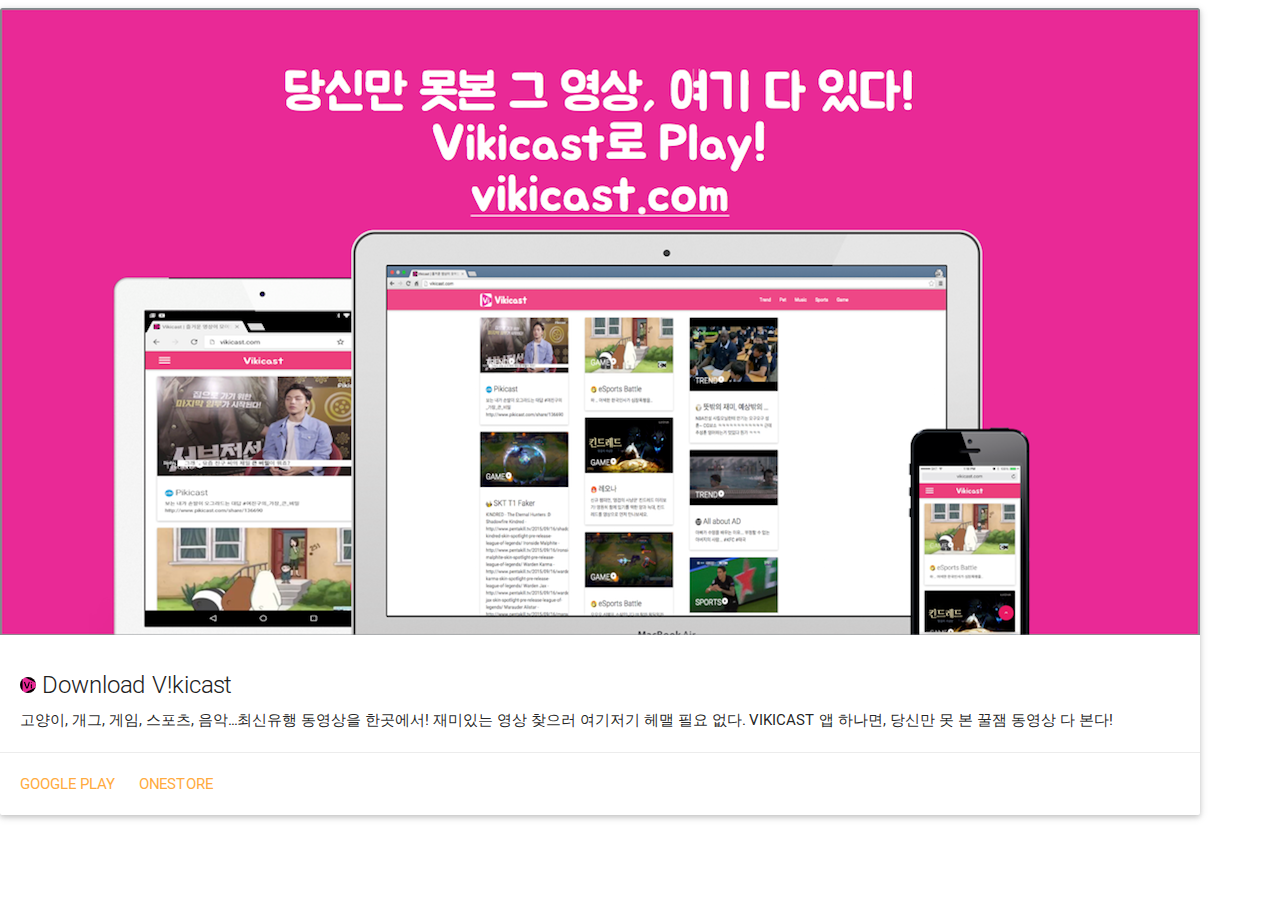
<file: AlternativeAD.html>
<!DOCTYPE html>
<html lang="en">
	<head>
    <meta http-equiv="Content-Type" content="text/html; charset=UTF-8"/>

		<title>V!kicast | 당신만 못본 동영상 여기 다 있다.</title>
		<link href="https://fonts.googleapis.com/icon?family=Material+Icons" rel="stylesheet">
		<link href="css/materialize.css" type="text/css" rel="stylesheet" media="screen,projection"/>
		<link href="css/style.css" type="text/css" rel="stylesheet" media="screen,projection"/>
	</head>
	<body>
		<!-- <a href="https://play.google.com/store/apps/details?id=com.vikicast.app"><img class="responsive-img" src="http://vikicast.com/res/facebook/Untitled07.png" target="_top"></a> -->

		<div class="col s12 m12 l12 grid-item">
			<div id='widthCheck' class="card">
				<div class="card-image">
					<img src="res/facebook/Untitled07.png">
					<!-- <span class="card-title">Download it!</span> -->
				</div>
				<div class="card-content">
					<span class='card-title grey-text text-darken-4'><img src='res/facebook/appicon-16.png' class='circle'> Download V!kicast</span>
					<p>고양이, 개그, 게임, 스포츠, 음악...최신유행 동영상을 한곳에서! 재미있는 영상 찾으러 여기저기 헤맬 필요 없다. VIKICAST 앱 하나면, 당신만 못 본 꿀잼 동영상 다 본다! </p>
				</div>
				<div class="card-action truncate">
					<a class="right-align" href="https://play.google.com/store/apps/details?id=com.vikicast.app" target="_blank">Google Play</a>
					<a class="right-align" href="http://onesto.re/0000693331" target="_blank">OneStore</a>
				</div>
			</div>

<!--
    <div class="col s12 m8 offset-m2 l6 offset-l3">
      <div class="card-panel grey lighten-5 z-depth-1">
        <div class="row valign-wrapper">
          <div class="col s2">
            <img src="http://vikicast.com/res/facebook/Untitled06.png" alt="" class="circle responsive-img">
          </div>
          <div class="col s10">
            <span class="black-text">
              고양이, 개그, 게임, 스포츠, 음악...최신유행 동영상을 한곳에서! 재미있는 영상 찾으러 여기저기 헤맬 필요 없다. VIKICAST 앱 하나면, 당신만 못 본 꿀잼 동영상 다 본다!
            </span>
          </div>
        </div>
      </div>
    </div>
 -->
    		<script src="https://code.jquery.com/jquery-2.1.1.min.js"></script>
    		<script src="./js/materialize.js"></script>
        <script type="text/javascript">
        $('.card-panel').click(function(){
          location.replace('https://play.google.com/store/apps/details?id=com.vikicast.app');
        })
        </script>
  </body>
</html>
</file>
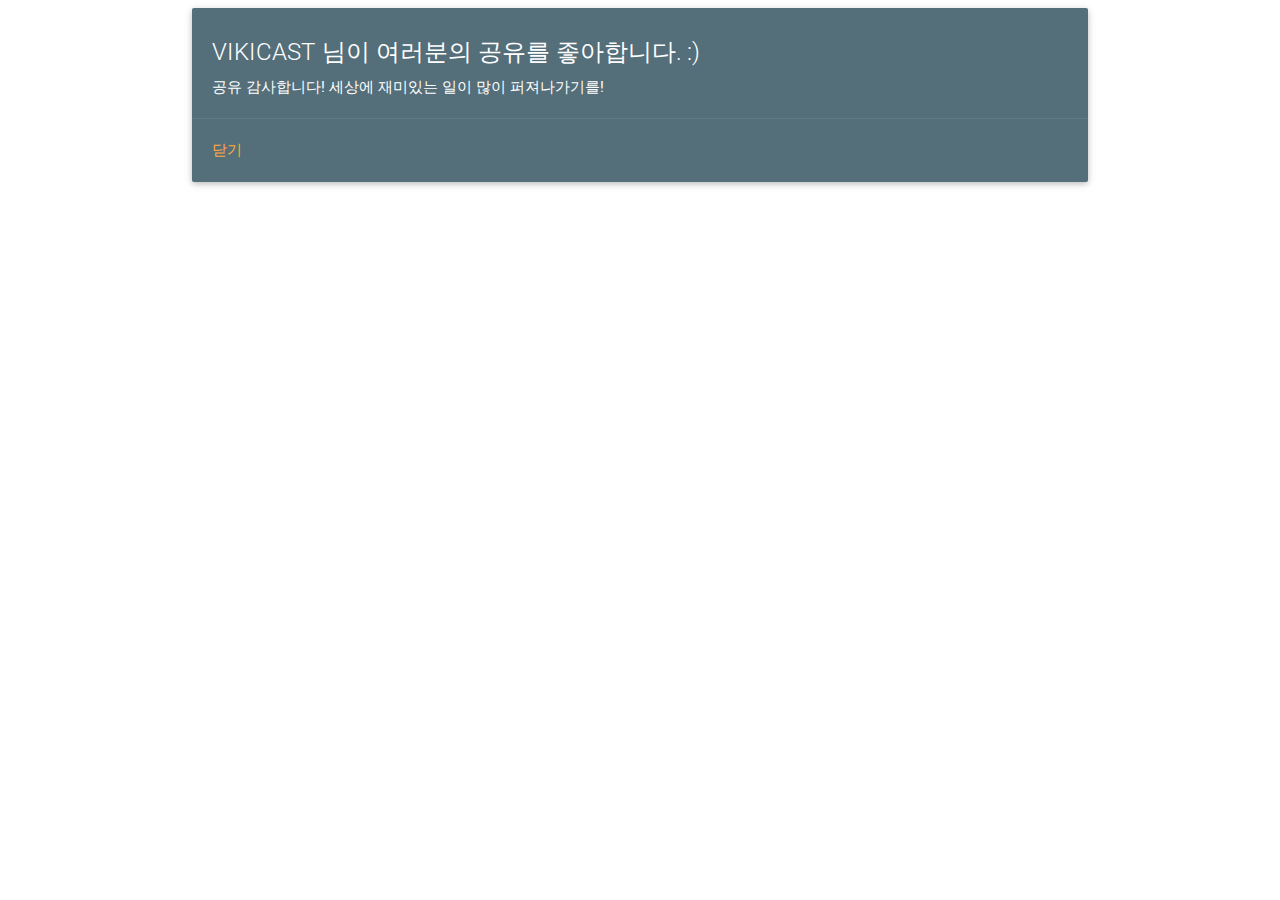
<file: responseSuccess.html>
<!DOCTYPE html>
<html lang="en">
	<head>
		<meta http-equiv="Content-Type" content="text/html; charset=UTF-8"/>
		<meta name="viewport" content="width=device-width, initial-scale=1, maximum-scale=1.0"/>
		<meta http-equiv="X-UA-Compatible" content="IE=edge">
		<meta name="msapplication-tap-highlight" content="no">

		<!-- 타이틀 + 영상제목 -->
		<title>Vikicast | 당신만 못본 동영상 여기 다 있다.</title>

		<!-- Favicons-->
		<!-- <link rel="shortcut icon" href="./images/favicon/apple-touch-icon-152x152.png" type="image/png" />
		<link rel="apple-touch-icon-precomposed" href="./images/favicon/apple-touch-icon-152.png">
		<meta name="msapplication-TileColor" content="#FFFFFF">
		<meta name="msapplication-TileImage" content="./images/favicon/mstile-144.png">
		<link rel="icon" href="./images/favicon/favicon-32.png" sizes="32x32"> -->

		<!-- CSS  -->
		<link href="https://fonts.googleapis.com/icon?family=Material+Icons" rel="stylesheet">
		<link href="css/materialize.css" type="text/css" rel="stylesheet" media="screen,projection"/>
		<link href="css/style.css" type="text/css" rel="stylesheet" media="screen,projection"/>
	</head>

	<body>
		<!--카드 시작 -->
		<div class="container">
			<div class="row">
				<div class="col s12 m12">
					<div class="card blue-grey darken-1">
						<div class="card-content white-text">
							<span class="card-title">VIKICAST 님이 여러분의 공유를 좋아합니다. :)</span>
							<p>공유 감사합니다! 세상에 재미있는 일이 많이 퍼져나가기를!</p>
						</div>
						<div class="card-action">
							<a href="javascript:closeWindow();">닫기</a>
						</div>
					</div>
				</div>
			</div>
		</div>



		<!--  Scripts-->
		<script>
						(function(i, s, o, g, r, a, m) {
								i['GoogleAnalyticsObject'] = r;
								i[r] = i[r] ||
								function() {
										(i[r].q = i[r].q || []).push(arguments)
								}, i[r].l = 1 * new Date();
								a = s.createElement(o), m = s.getElementsByTagName(o)[0];
								a.async = 1;
								a.src = g;
								m.parentNode.insertBefore(a, m)
						})(window, document, 'script', '//www.google-analytics.com/analytics.js', 'ga');

						ga('create', 'UA-40374059-5', 'auto');
						ga('send', 'pageview');
		</script>

		<script src="https://code.jquery.com/jquery-2.1.1.min.js"></script>
		<!-- <script src="https://cdnjs.cloudflare.com/ajax/libs/jquery.isotope/2.2.1/isotope.pkgd.min.js"></script> -->

		<!--카드 움직임 -->
		<!-- <script src="https://cdnjs.cloudflare.com/ajax/libs/jquery.imagesloaded/3.0.4/jquery.imagesloaded.min.js"></script> -->
		<!-- 소셜 SDK -->
		<!-- <script src="https://developers.kakao.com/sdk/js/kakao.min.js"></script> -->
		<!-- framework -->
		<script src="./js/materialize.js"></script>
		<!-- <script src="./js/sns.js"></script> -->
		<!-- <script src="./js/init.js"></script> -->

		<script type="text/javascript">
		$(document).ready(function() {

			//URL 파싱하기
		  var $search = function() {
		    var s = window.location.search.substr(1),p = s.split(/\&/),l = p.length,kv,r = {};
		    if (l === 0) {return false;}
		    while (l--) {
		      kv = p[l].split(/\=/);
		      r[kv[0]] = decodeURIComponent(kv[1] || '') || true;
		    }
		    return r;
		  }();

			// #ID 포스팅 성공여부에 따라서 GA를 따로 측정한다.
			if ($search.post_id !== "") {
				ga('send', 'event', "FBshareSuccess", "http://facebook.com/" + $search.post_id );

			}else {
				ga('send', 'event', "FBshareFail", window.location.hash );

			}

				// 창을 닫는다
			 function closeWindow() {
			    setTimeout(function() {
			    window.close();
					// $('#modal1').closeModal()
			    }, 3000);
			    }

			    window.onload = closeWindow();
				}); //document 끝
    </script>

	</body>
</html>
</file>
<file: css/style.css>
/* Custom Stylesheet */
/**
 * Use this file to override Materialize files so you can update
 * the core Materialize files in the future
 *
 * Made By MaterializeCSS.com
 */

 @font-face {
 	font-family: 'BM JUA';
 	font-weight: normal;
 	font-style: normal;
 	src: url('../font/BM/BM-JUA.eot');
 	src: url('../font/BM/BM-JUA.eot?#iefix') format('embedded-opentype'),
 		url('../font/BM/BM-JUA.woff') format('woff'),
 		url('../font/BM/BM-JUA.svg#BM-JUA') format('svg'),
 		url('../font/BM/BM-JUA.ttf') format('truetype');
 }
 @font-face {
 	font-family: 'BM HANNA';
 	font-weight: normal;
 	font-style: normal;
 	src: url('../font/BM/BM-HANNA.eot');
 	src: url('../font/BM/BM-HANNA.eot?#iefix') format('embedded-opentype'),
 	        url('../font/BM/BM-HANNA.woff') format('woff'),
 	        url('../font/BM/BM-HANNA.svg#BM-HANNA') format('svg'),
 	        url('../font/BM/BM-HANNA.ttf') format('truetype');
 }

.icon-block {
	padding: 0 15px;
}
.icon-block .material-icons {
	font-size: inherit;
}
.icon {
	position: absolute;
	padding-top: 13px;
	margin-right: 5px;
}
.brand-logo {
	color: #FFFFFF !important;
	font-family:'BM JUA','배달의민족 주아',sans-serif;
	/*font-family: 'Abel', sans-serif;*/
	/*text-transform: uppercase;*/
	left: 50px;
}

.grid-item {
	float: left;
	min-width: 300px !important;
  /*max-height: 550px !important;*/
	/*max-width: 500px;*/
}

#responsive-image {
	width: 80%;
	display: block;
	margin: 0 auto;
}

.smallcircle {
	width: 21px;
	vertical-align: middle;

}

/* Banner 관련 */

#index-banner .container {
	position: relative;
}

#index-banner .header {
	color: #FFF;
}

#index-banner h4 {
	margin-bottom: 40px;
}

#index-banner h1 {
	margin-top: 16px;
}

/* 깃허브 관련 */
.github-commit {
    padding: 14px 0;
    height: 64px;
    line-height: 36px;
    background-color: #5c5757;
    color: #e6e6e6;
    font-size: .9rem;
}

@media only screen and (max-width : 992px) {
    .github-commit {
        text-align: center;
    }
}

#github-button {
    background-color: #6f6d6d;
    -webkit-transition: .25s ease;
    -moz-transition: .25s ease;
    -o-transition: .25s ease;
    -ms-transition: .25s ease;
    transition: .25s ease;
}

#github-button:hover {
    background-color: #797777;
}

#download-button {
    background-color: #f3989b;
    width: 260px;
    height: 70px;
    line-height: 70px;
    font-size: 18px;
    font-weight: 400;
}

#download-button:hover {
    background-color: #f5a5a8;
}

#modalfevi {
	position: fixed;
	width: 100%;
	height: 100%;
	top: 0;
	left: 0;
	background-color: rgba(0,0,0,0.75);
	z-index: 999;
	overflow-y: scroll;
}

#hidden {
  display: none;
}


/*Google ADsense RWD*/
.RWD001 { width:320px; height: 250px; }
@media(min-width: 446px) { .RWD001 { width: 336px; height: 280px; } }
@media(min-width: 768px) { .RWD001 { width: 720px; height: 60px; } }
@media(min-width: 1440px) { .RWD001 { width: 970px; height: 250px; } }



#adcontainer {
  position: absolute;
  top: 0px;
  left: 0px;
  width: 100%;
  height: 360px;
}
</file>
